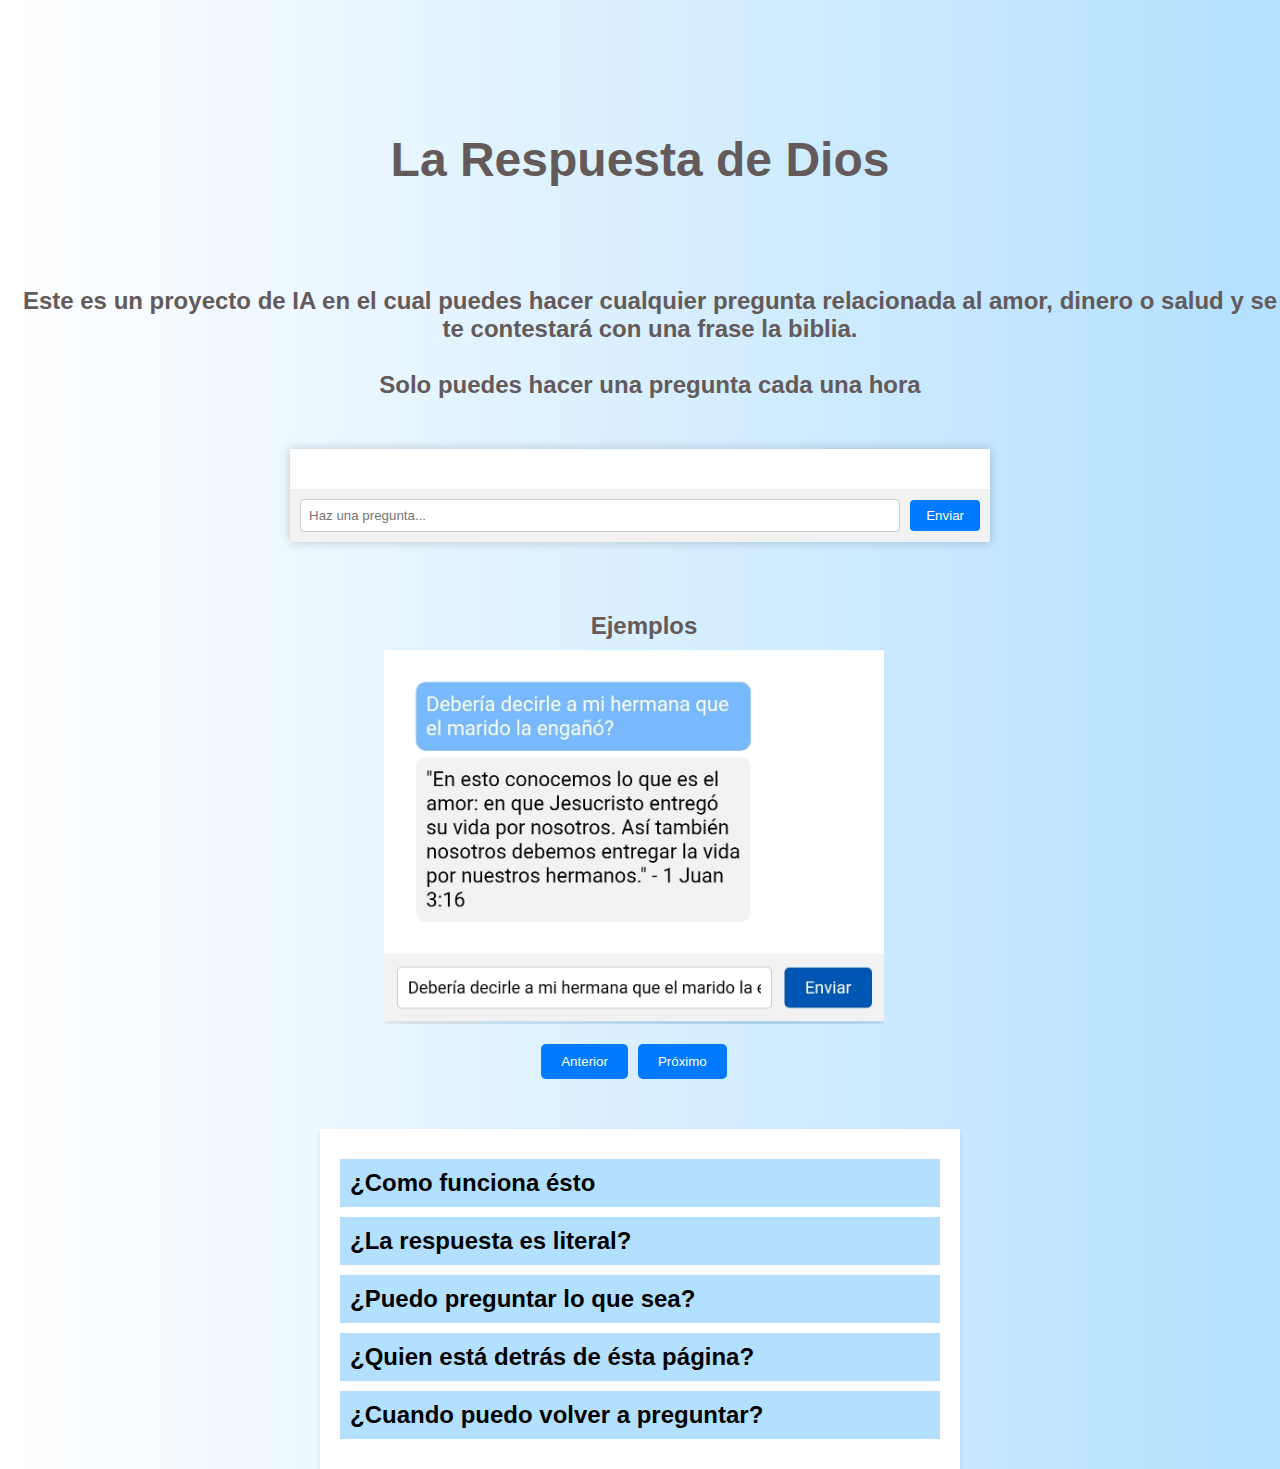
<file: index.html>
<!DOCTYPE html>
<html lang="es">
<head>
  <meta charset="UTF-8">
  <meta name="viewport" content="width=device-width, initial-scale=1.0">
  <title>Hablar con Dios</title>
  <link rel="stylesheet" href="bard-style.css">
</head>
<body>
    <h1 class="titulo-principal"> La Respuesta de Dios</h1>
    <h5 class="aclaraciones">Este es un proyecto de IA en el cual puedes hacer cualquier pregunta relacionada al amor, dinero o salud y se te contestará con una frase la biblia. <br>
    <br>Solo puedes hacer una pregunta cada una hora <br></h5>
  <div class="chat-container">
    <div class="chat-box">
      <div class="chat-messages" id="chatMessages">
        <!-- Aquí aparecerán los mensajes -->
      </div>
    </div>
    <div class="user-input">
      <input type="text" id="userQuestion" placeholder="Haz una pregunta...">
      <button onclick="sendMessage()" id="sendButton">Enviar</button>
    </div>
  </div>
  
  <div class="slider">
    <h2 class="aclaraciones">Ejemplos</h2>
    <div class="slide-container">
      <img class="slide" src="ejemplo6.jpg" alt="Imagen 6">
        <img class="slide" src="ejemplo1.jpeg" alt="Imagen 1">
        <img class="slide" src="ejemplo2.jpg" alt="Imagen 2">
        <img class="slide" src="ejemplo3.jpg" alt="Imagen 3">
        <img class="slide" src="ejemplo4.jpg" alt="Imagen 4">
        <img class="slide" src="ejemplo5.jpg" alt="Imagen 5">
        
        <!-- Agrega más imágenes aquí -->
    </div>
    <div class="navigation">
        <button class="buttong prev-button">Anterior</button>
        <button class="buttong next-button">Próximo</button>
    </div>
</div>

  <div class="faq">
    <h2 class="question">¿Como funciona ésto</h2>
    <div class="answer">Puedes realizar una pregunta y se te va a contestar con un versículo de la biblia. </div>

    <h2 class="question">¿La respuesta es literal?</h2>
    <div class="answer">No, como todo versículo de la biblia, es una metáfora de libre interpretación.</div>

    <h2 class="question">¿Puedo preguntar lo que sea?</h2>
    <div class="answer">Puedes pregutnar lo que quieras, te recomendamos buscar algo relacionado con el amor, el dinero o la salud. </div>

    <h2 class="question">¿Quien está detrás de ésta página?</h2>
    <div class="answer"><a href="https://www.linkedin.com/in/nicolás-montanari-3a58191b8">YO</a></div>

    <h2 class="question">¿Cuando puedo volver a preguntar?</h2>
    <div class="answer">Puedes realizar una pregunta cada una hora.</div>
  </div>
   <script src="faq.js"></script>
  <script src="bard-script.js"></script>
  <script src="ejemplos.js"></script>
</body>
</html>
</file>
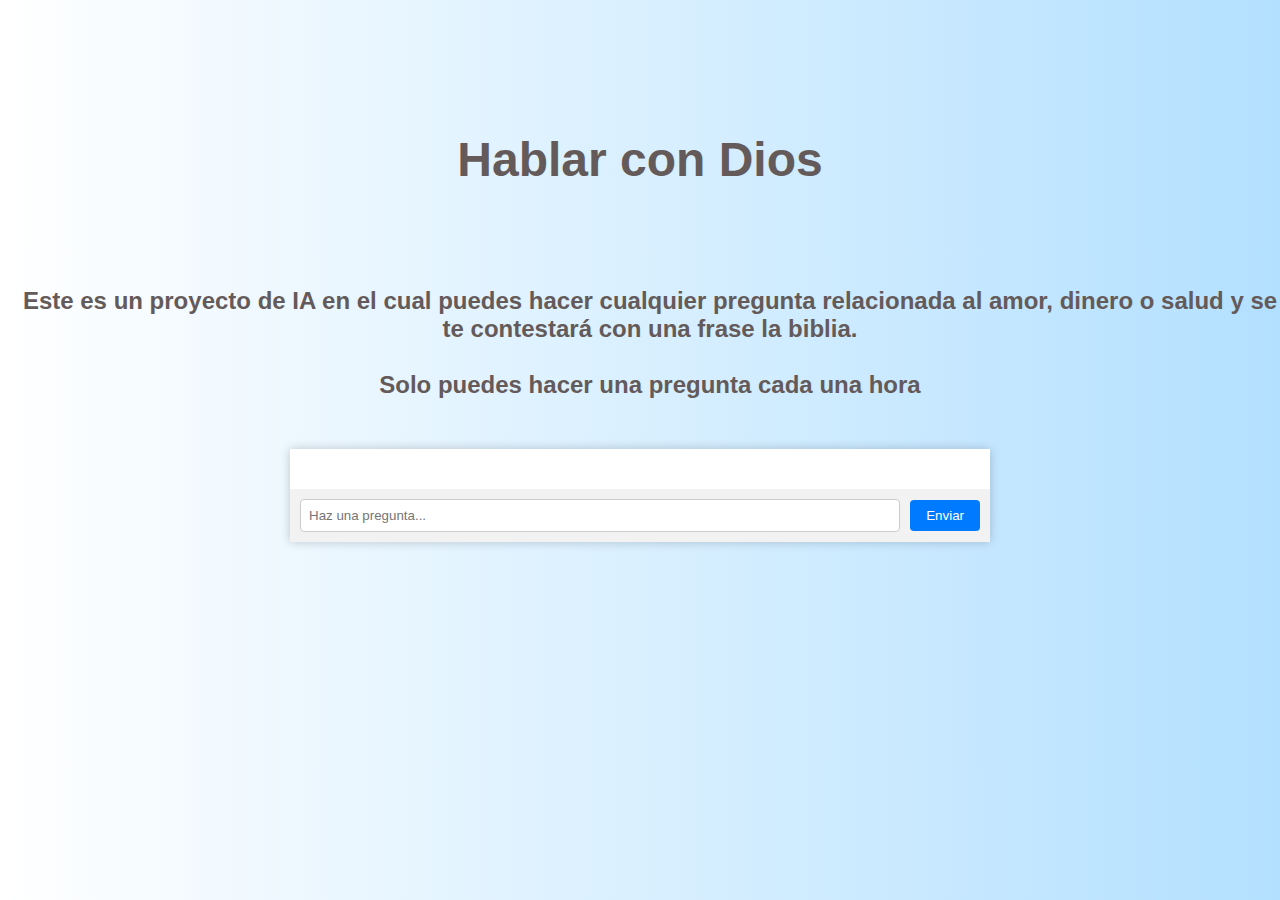
<file: bard.html>
<!DOCTYPE html>
<html lang="es">
<head>
  <meta charset="UTF-8">
  <meta name="viewport" content="width=device-width, initial-scale=1.0">
  <title>Hablar con Dios</title>
  <link rel="stylesheet" href="bard-style.css">
</head>
<body>
    <h1 class="titulo-principal"> Hablar con Dios</h1>
    <h5 class="aclaraciones">Este es un proyecto de IA en el cual puedes hacer cualquier pregunta relacionada al amor, dinero o salud y se te contestará con una frase la biblia. <br>
    <br>Solo puedes hacer una pregunta cada una hora <br></h5>
  <div class="chat-container">
    <div class="chat-box">
      <div class="chat-messages" id="chatMessages">
        <!-- Aquí aparecerán los mensajes -->
      </div>
    </div>
    <div class="user-input">
      <input type="text" id="userQuestion" placeholder="Haz una pregunta...">
      <button onclick="sendMessage()" id="sendButton">Enviar</button>
    </div>
  </div>

  <script src="bard-script.js"></script>
</body>
</html>
</file>
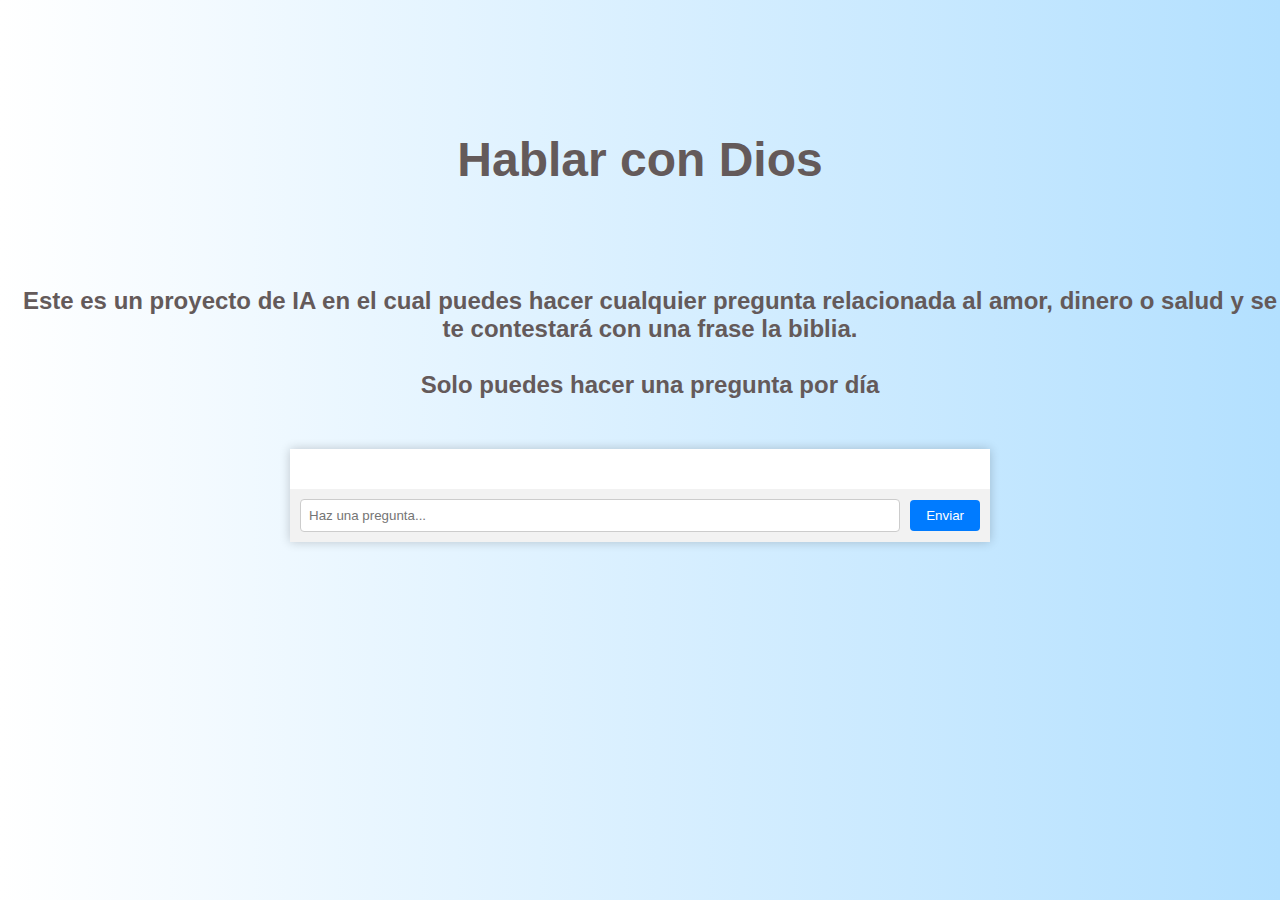
<file: index2.html>
<!DOCTYPE html>
<html lang="es">
<head>
  <meta charset="UTF-8">
  <meta name="viewport" content="width=device-width, initial-scale=1.0">
  <title>Hablar con Dios</title>
  <link rel="stylesheet" href="bard-style.css">
</head>
<body>
    <h1 class="titulo-principal"> Hablar con Dios</h1>
    <h5 class="aclaraciones">Este es un proyecto de IA en el cual puedes hacer cualquier pregunta relacionada al amor, dinero o salud y se te contestará con una frase la biblia. <br>
    <br>Solo puedes hacer una pregunta por día <br></h5>
  <div class="chat-container">
    <div class="chat-box">
      <div class="chat-messages" id="chatMessages">
        <!-- Aquí aparecerán los mensajes -->
      </div>
    </div>
    <div class="user-input">
      <input type="text" id="userQuestion" placeholder="Haz una pregunta...">
      <button onclick="sendMessage()" id="sendButton">Enviar</button>
    </div>
  </div>

  <script src="bard-script.js"></script>
</body>
</html>
</file>
<file: bard-style.css>
body {
    background-color: #f0f0f0; /* Color de fondo gris */
    background-image: linear-gradient(90deg, #ffffff, #b3e0ff, #ffffff); /* Gradiente de luces celeste y blanco */
    background-size: 200% 200%; /* Tamaño del gradiente, ajusta según desees */
    animation: moving-lights 10s linear infinite; /* Duración, tipo de animación e infinito */  
    font-family: Arial, sans-serif;
    margin: 0;
    padding: 0;
  }
  
  @keyframes moving-lights {
    0% {
      background-position: 0 50%; /* Inicio de la animación, posición inicial */
    }
    50% {
      background-position: 100% 50%; /* Mitad de la animación, posición final hacia la derecha */
    }
    100% {
      background-position: 0 50%; /* Final de la animación, posición inicial nuevamente */
    }
  }
  .titulo-principal{
    color: rgb(100, 90, 90);
    text-align: center;
    font-size: 48px;
    font-weight: bold;
    margin-bottom: 10px;
    padding-top: 100px;
    padding-bottom: 60px;
  }

  .aclaraciones{
    color: rgb(100, 90, 90);
    text-align: center;
    font-size: 24px;
    font-weight: bold;
    margin-bottom: 10px;
    margin-left: 20px;
  }

  .chat-container {
    max-width: 700px;
    margin: 50px auto;
    background-color: #fff;
    box-shadow: 0 0 10px rgba(0, 0, 0, 0.2);
  }
  
  .chat-box {
    padding: 20px;
    max-height: 300px;
    overflow-y: scroll;
  }
  
  .user-input {
    display: flex;
    align-items: center;
    padding: 10px;
    background-color: #f2f2f2;
  }
  
  input[type="text"] {
    flex: 1;
    padding: 8px;
    border: 1px solid #ccc;
    border-radius: 4px;
  }
  
  button {
    padding: 8px 16px;
    margin-left: 10px;
    background-color: #007bff;
    color: #fff;
    border: none;
    border-radius: 4px;
    cursor: pointer;
  }
  
  button:hover {
    background-color: #0056b3;
  }
  
  /* Estilos para las burbujas de chat */
  .message {
    max-width: 70%;
    margin: 5px;
    padding: 8px;
    border-radius: 8px;
  }
  
  .message.user {
    background-color: #78b8fc;
    color: #fff;
    align-self: flex-start;
  }
  
  .message.bot {
    background-color: #f2f2f2;
    color: #000;
    align-self: flex-end;
  }
  
  .message.typing {
    background-color: #f2f2f2;
    color: #000;
    align-self: flex-end;
    display: inline-block;
    padding: 5px 8px;
    border-radius: 20px;
    animation: typingEffect 1s infinite;
  }
  
  @keyframes typingEffect {
    0%, 50%, 100% {
      opacity: 0.5;
    }
    25% {
      opacity: 1;
    }
  }

  .slider {
    position: relative;
    margin: 50px;
    margin-left: 30%;
    max-width: 500px;
    overflow: hidden;
}

.slide-container {
    display: flex;
    transition: transform 0.5s ease;
}

.slide {
    width: 100%;
    height: auto;
}

.navigation {
    display: flex;
    justify-content: center;
    margin-top: 20px;
}

.buttong {
    padding: 10px 20px;
    margin: 0 5px;
    cursor: pointer;
    background-color: #007bff;
    color: #fff;
    border: none;
    border-radius: 5px;
}

.buttong:focus {
    outline: none;
}
  


  .faq {
    
    max-width: 600px;
    margin: 0 auto;
    padding: 20px;
    background-color: #ffffff;
    box-shadow: 0 2px 4px rgba(0, 0, 0, 0.1);
  }
  
  .question {
    cursor: pointer;
    color: #000;
    background-color: #b3e0ff;
    padding: 10px;
    margin: 10px 0;
  }
  
  .answer {
    display: none;
    padding: 10px;
    color: #333;
    background-color: #f0f0f0;
    font-size: 24px;
    font-family: Impact, Haettenschweiler, 'Arial Narrow Bold', sans-serif;
  }
</file>
